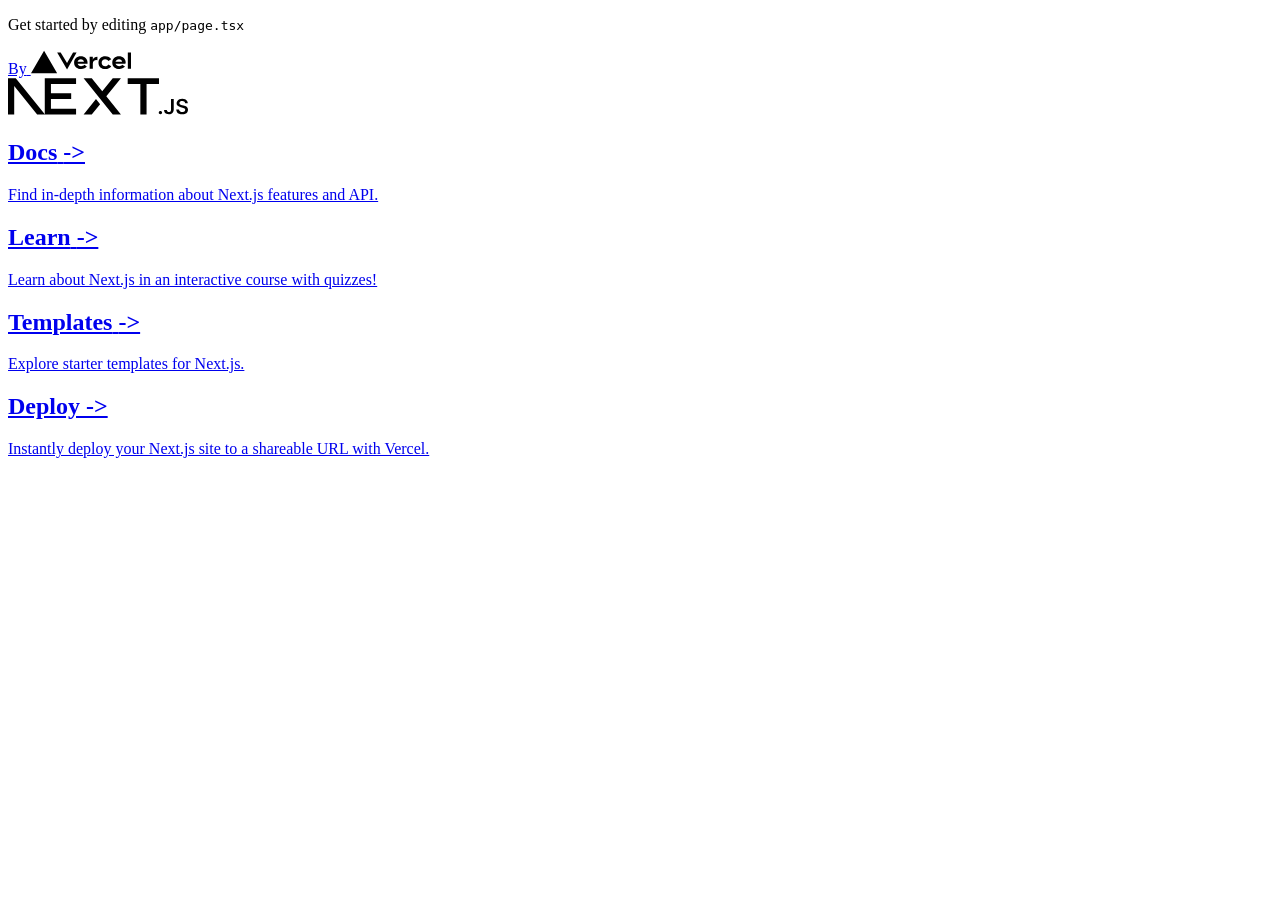
<file: index.html>
<!DOCTYPE html><html lang="en"><head><meta charSet="utf-8"/><meta name="viewport" content="width=device-width, initial-scale=1"/><link rel="preload" as="image" href="/vercel.svg" fetchPriority="high"/><link rel="preload" as="image" href="/next.svg" fetchPriority="high"/><link rel="preload" as="script" fetchPriority="low" href="/_next/static/chunks/webpack-bf1a64d1eafd2816.js" crossorigin=""/><script src="/_next/static/chunks/fd9d1056-c7082c319cc53ced.js" async="" crossorigin=""></script><script src="/_next/static/chunks/69-e3dbb5f8498dce62.js" async="" crossorigin=""></script><script src="/_next/static/chunks/main-app-2062c8c408c344e3.js" async="" crossorigin=""></script><script src="/_next/static/chunks/749-ee24ea6cd9dfd86e.js" async=""></script><script src="/_next/static/chunks/app/page-64932d7a7d509038.js" async=""></script><title>Next.js</title><meta name="description" content="Generated by Next.js"/><link rel="icon" href="/favicon.ico" type="image/x-icon" sizes="16x16"/><script src="/_next/static/chunks/polyfills-c67a75d1b6f99dc8.js" crossorigin="" noModule=""></script></head><body><main class="flex min-h-screen flex-col items-center justify-between p-24"><div class="z-10 max-w-5xl w-full items-center justify-between font-mono text-sm lg:flex"><p class="fixed left-0 top-0 flex w-full justify-center border-b border-gray-300 bg-gradient-to-b from-zinc-200 pb-6 pt-8 backdrop-blur-2xl dark:border-neutral-800 dark:bg-zinc-800/30 dark:from-inherit lg:static lg:w-auto  lg:rounded-xl lg:border lg:bg-gray-200 lg:p-4 lg:dark:bg-zinc-800/30">Get started by editing <code class="font-mono font-bold">app/page.tsx</code></p><div class="fixed bottom-0 left-0 flex h-48 w-full items-end justify-center bg-gradient-to-t from-white via-white dark:from-black dark:via-black lg:static lg:h-auto lg:w-auto lg:bg-none"><a class="pointer-events-none flex place-items-center gap-2 p-8 lg:pointer-events-auto lg:p-0" href="https://vercel.com?utm_source=create-next-app&amp;utm_medium=appdir-template&amp;utm_campaign=create-next-app" target="_blank" rel="noopener noreferrer">By<!-- --> <img alt="Vercel Logo" fetchPriority="high" width="100" height="24" decoding="async" data-nimg="1" class="dark:invert" style="color:transparent" src="/vercel.svg"/></a></div></div><div class="relative flex place-items-center before:absolute before:h-[300px] before:w-full sm:before:w-[480px] before:-translate-x-1/2 before:rounded-full before:bg-gradient-radial before:from-white before:to-transparent before:blur-2xl before:content-[&#x27;&#x27;] after:absolute after:-z-20 after:h-[180px] after:w-full sm:after:w-[240px] after:translate-x-1/3 after:bg-gradient-conic after:from-sky-200 after:via-blue-200 after:blur-2xl after:content-[&#x27;&#x27;] before:dark:bg-gradient-to-br before:dark:from-transparent before:dark:to-blue-700 before:dark:opacity-10 after:dark:from-sky-900 after:dark:via-[#0141ff] after:dark:opacity-40 before:lg:h-[360px] z-[-1]"><img alt="Next.js Logo" fetchPriority="high" width="180" height="37" decoding="async" data-nimg="1" class="relative dark:drop-shadow-[0_0_0.3rem_#ffffff70] dark:invert" style="color:transparent" src="/next.svg"/></div><div class="mb-32 grid text-center lg:max-w-5xl lg:w-full lg:mb-0 lg:grid-cols-4 lg:text-left"><a href="https://nextjs.org/docs?utm_source=create-next-app&amp;utm_medium=appdir-template&amp;utm_campaign=create-next-app" class="group rounded-lg border border-transparent px-5 py-4 transition-colors hover:border-gray-300 hover:bg-gray-100 hover:dark:border-neutral-700 hover:dark:bg-neutral-800/30" target="_blank" rel="noopener noreferrer"><h2 class="mb-3 text-2xl font-semibold">Docs<!-- --> <span class="inline-block transition-transform group-hover:translate-x-1 motion-reduce:transform-none">-&gt;</span></h2><p class="m-0 max-w-[30ch] text-sm opacity-50">Find in-depth information about Next.js features and API.</p></a><a href="https://nextjs.org/learn?utm_source=create-next-app&amp;utm_medium=appdir-template-tw&amp;utm_campaign=create-next-app" class="group rounded-lg border border-transparent px-5 py-4 transition-colors hover:border-gray-300 hover:bg-gray-100 hover:dark:border-neutral-700 hover:dark:bg-neutral-800/30" target="_blank" rel="noopener noreferrer"><h2 class="mb-3 text-2xl font-semibold">Learn<!-- --> <span class="inline-block transition-transform group-hover:translate-x-1 motion-reduce:transform-none">-&gt;</span></h2><p class="m-0 max-w-[30ch] text-sm opacity-50">Learn about Next.js in an interactive course with quizzes!</p></a><a href="https://vercel.com/templates?framework=next.js&amp;utm_source=create-next-app&amp;utm_medium=appdir-template&amp;utm_campaign=create-next-app" class="group rounded-lg border border-transparent px-5 py-4 transition-colors hover:border-gray-300 hover:bg-gray-100 hover:dark:border-neutral-700 hover:dark:bg-neutral-800/30" target="_blank" rel="noopener noreferrer"><h2 class="mb-3 text-2xl font-semibold">Templates<!-- --> <span class="inline-block transition-transform group-hover:translate-x-1 motion-reduce:transform-none">-&gt;</span></h2><p class="m-0 max-w-[30ch] text-sm opacity-50">Explore starter templates for Next.js.</p></a><a href="https://vercel.com/new?utm_source=create-next-app&amp;utm_medium=appdir-template&amp;utm_campaign=create-next-app" class="group rounded-lg border border-transparent px-5 py-4 transition-colors hover:border-gray-300 hover:bg-gray-100 hover:dark:border-neutral-700 hover:dark:bg-neutral-800/30" target="_blank" rel="noopener noreferrer"><h2 class="mb-3 text-2xl font-semibold">Deploy<!-- --> <span class="inline-block transition-transform group-hover:translate-x-1 motion-reduce:transform-none">-&gt;</span></h2><p class="m-0 max-w-[30ch] text-sm opacity-50 text-balance">Instantly deploy your Next.js site to a shareable URL with Vercel.</p></a></div></main><script src="/_next/static/chunks/webpack-bf1a64d1eafd2816.js" crossorigin="" async=""></script><script>(self.__next_f=self.__next_f||[]).push([0]);self.__next_f.push([2,null])</script><script>self.__next_f.push([1,"0:\"$L1\"\n"])</script><script>self.__next_f.push([1,"2:I[7690,[],\"\"]\n4:I[1749,[\"749\",\"static/chunks/749-ee24ea6cd9dfd86e.js\",\"931\",\"static/chunks/app/page-64932d7a7d509038.js\"],\"Image\"]\n5:I[5613,[],\"\"]\n6:I[1778,[],\"\"]\n8:I[8955,[],\"\"]\n9:[]\n"])</script><script>self.__next_f.push([1,"1:[null,[\"$\",\"$L2\",null,{\"buildId\":\"NwkXLdTMvFC-3wIGkDQNH\",\"assetPrefix\":\"\",\"initialCanonicalUrl\":\"/\",\"initialTree\":[\"\",{\"children\":[\"__PAGE__\",{}]},\"$undefined\",\"$undefined\",true],\"initialSeedData\":[\"\",{\"children\":[\"__PAGE__\",{},[\"$L3\",[\"$\",\"main\",null,{\"className\":\"flex min-h-screen flex-col items-center justify-between p-24\",\"children\":[[\"$\",\"div\",null,{\"className\":\"z-10 max-w-5xl w-full items-center justify-between font-mono text-sm lg:flex\",\"children\":[[\"$\",\"p\",null,{\"className\":\"fixed left-0 top-0 flex w-full justify-center border-b border-gray-300 bg-gradient-to-b from-zinc-200 pb-6 pt-8 backdrop-blur-2xl dark:border-neutral-800 dark:bg-zinc-800/30 dark:from-inherit lg:static lg:w-auto  lg:rounded-xl lg:border lg:bg-gray-200 lg:p-4 lg:dark:bg-zinc-800/30\",\"children\":[\"Get started by editing \",[\"$\",\"code\",null,{\"className\":\"font-mono font-bold\",\"children\":\"app/page.tsx\"}]]}],[\"$\",\"div\",null,{\"className\":\"fixed bottom-0 left-0 flex h-48 w-full items-end justify-center bg-gradient-to-t from-white via-white dark:from-black dark:via-black lg:static lg:h-auto lg:w-auto lg:bg-none\",\"children\":[\"$\",\"a\",null,{\"className\":\"pointer-events-none flex place-items-center gap-2 p-8 lg:pointer-events-auto lg:p-0\",\"href\":\"https://vercel.com?utm_source=create-next-app\u0026utm_medium=appdir-template\u0026utm_campaign=create-next-app\",\"target\":\"_blank\",\"rel\":\"noopener noreferrer\",\"children\":[\"By\",\" \",[\"$\",\"$L4\",null,{\"src\":\"/vercel.svg\",\"alt\":\"Vercel Logo\",\"className\":\"dark:invert\",\"width\":100,\"height\":24,\"priority\":true}]]}]}]]}],[\"$\",\"div\",null,{\"className\":\"relative flex place-items-center before:absolute before:h-[300px] before:w-full sm:before:w-[480px] before:-translate-x-1/2 before:rounded-full before:bg-gradient-radial before:from-white before:to-transparent before:blur-2xl before:content-[''] after:absolute after:-z-20 after:h-[180px] after:w-full sm:after:w-[240px] after:translate-x-1/3 after:bg-gradient-conic after:from-sky-200 after:via-blue-200 after:blur-2xl after:content-[''] before:dark:bg-gradient-to-br before:dark:from-transparent before:dark:to-blue-700 before:dark:opacity-10 after:dark:from-sky-900 after:dark:via-[#0141ff] after:dark:opacity-40 before:lg:h-[360px] z-[-1]\",\"children\":[\"$\",\"$L4\",null,{\"className\":\"relative dark:drop-shadow-[0_0_0.3rem_#ffffff70] dark:invert\",\"src\":\"/next.svg\",\"alt\":\"Next.js Logo\",\"width\":180,\"height\":37,\"priority\":true}]}],[\"$\",\"div\",null,{\"className\":\"mb-32 grid text-center lg:max-w-5xl lg:w-full lg:mb-0 lg:grid-cols-4 lg:text-left\",\"children\":[[\"$\",\"a\",null,{\"href\":\"https://nextjs.org/docs?utm_source=create-next-app\u0026utm_medium=appdir-template\u0026utm_campaign=create-next-app\",\"className\":\"group rounded-lg border border-transparent px-5 py-4 transition-colors hover:border-gray-300 hover:bg-gray-100 hover:dark:border-neutral-700 hover:dark:bg-neutral-800/30\",\"target\":\"_blank\",\"rel\":\"noopener noreferrer\",\"children\":[[\"$\",\"h2\",null,{\"className\":\"mb-3 text-2xl font-semibold\",\"children\":[\"Docs\",\" \",[\"$\",\"span\",null,{\"className\":\"inline-block transition-transform group-hover:translate-x-1 motion-reduce:transform-none\",\"children\":\"-\u003e\"}]]}],[\"$\",\"p\",null,{\"className\":\"m-0 max-w-[30ch] text-sm opacity-50\",\"children\":\"Find in-depth information about Next.js features and API.\"}]]}],[\"$\",\"a\",null,{\"href\":\"https://nextjs.org/learn?utm_source=create-next-app\u0026utm_medium=appdir-template-tw\u0026utm_campaign=create-next-app\",\"className\":\"group rounded-lg border border-transparent px-5 py-4 transition-colors hover:border-gray-300 hover:bg-gray-100 hover:dark:border-neutral-700 hover:dark:bg-neutral-800/30\",\"target\":\"_blank\",\"rel\":\"noopener noreferrer\",\"children\":[[\"$\",\"h2\",null,{\"className\":\"mb-3 text-2xl font-semibold\",\"children\":[\"Learn\",\" \",[\"$\",\"span\",null,{\"className\":\"inline-block transition-transform group-hover:translate-x-1 motion-reduce:transform-none\",\"children\":\"-\u003e\"}]]}],[\"$\",\"p\",null,{\"className\":\"m-0 max-w-[30ch] text-sm opacity-50\",\"children\":\"Learn about Next.js in an interactive course with quizzes!\"}]]}],[\"$\",\"a\",null,{\"href\":\"https://vercel.com/templates?framework=next.js\u0026utm_source=create-next-app\u0026utm_medium=appdir-template\u0026utm_campaign=create-next-app\",\"className\":\"group rounded-lg border border-transparent px-5 py-4 transition-colors hover:border-gray-300 hover:bg-gray-100 hover:dark:border-neutral-700 hover:dark:bg-neutral-800/30\",\"target\":\"_blank\",\"rel\":\"noopener noreferrer\",\"children\":[[\"$\",\"h2\",null,{\"className\":\"mb-3 text-2xl font-semibold\",\"children\":[\"Templates\",\" \",[\"$\",\"span\",null,{\"className\":\"inline-block transition-transform group-hover:translate-x-1 motion-reduce:transform-none\",\"children\":\"-\u003e\"}]]}],[\"$\",\"p\",null,{\"className\":\"m-0 max-w-[30ch] text-sm opacity-50\",\"children\":\"Explore starter templates for Next.js.\"}]]}],[\"$\",\"a\",null,{\"href\":\"https://vercel.com/new?utm_source=create-next-app\u0026utm_medium=appdir-template\u0026utm_campaign=create-next-app\",\"className\":\"group rounded-lg border border-transparent px-5 py-4 transition-colors hover:border-gray-300 hover:bg-gray-100 hover:dark:border-neutral-700 hover:dark:bg-neutral-800/30\",\"target\":\"_blank\",\"rel\":\"noopener noreferrer\",\"children\":[[\"$\",\"h2\",null,{\"className\":\"mb-3 text-2xl font-semibold\",\"children\":[\"Deploy\",\" \",[\"$\",\"span\",null,{\"className\":\"inline-block transition-transform group-hover:translate-x-1 motion-reduce:transform-none\",\"children\":\"-\u003e\"}]]}],[\"$\",\"p\",null,{\"className\":\"m-0 max-w-[30ch] text-sm opacity-50 text-balance\",\"children\":\"Instantly deploy your Next.js site to a shareable URL with Vercel.\"}]]}]]}]]}],null]]},[null,[\"$\",\"html\",null,{\"lang\":\"en\",\"children\":[\"$\",\"body\",null,{\"children\":[\"$\",\"$L5\",null,{\"parallelRouterKey\":\"children\",\"segmentPath\":[\"children\"],\"loading\":\"$undefined\",\"loadingStyles\":\"$undefined\",\"loadingScripts\":\"$undefined\",\"hasLoading\":false,\"error\":\"$undefined\",\"errorStyles\":\"$undefined\",\"errorScripts\":\"$undefined\",\"template\":[\"$\",\"$L6\",null,{}],\"templateStyles\":\"$undefined\",\"templateScripts\":\"$undefined\",\"notFound\":[[\"$\",\"title\",null,{\"children\":\"404: This page could not be found.\"}],[\"$\",\"div\",null,{\"style\":{\"fontFamily\":\"system-ui,\\\"Segoe UI\\\",Roboto,Helvetica,Arial,sans-serif,\\\"Apple Color Emoji\\\",\\\"Segoe UI Emoji\\\"\",\"height\":\"100vh\",\"textAlign\":\"center\",\"display\":\"flex\",\"flexDirection\":\"column\",\"alignItems\":\"center\",\"justifyContent\":\"center\"},\"children\":[\"$\",\"div\",null,{\"children\":[[\"$\",\"style\",null,{\"dangerouslySetInnerHTML\":{\"__html\":\"body{color:#000;background:#fff;margin:0}.next-error-h1{border-right:1px solid rgba(0,0,0,.3)}@media (prefers-color-scheme:dark){body{color:#fff;background:#000}.next-error-h1{border-right:1px solid rgba(255,255,255,.3)}}\"}}],[\"$\",\"h1\",null,{\"className\":\"next-error-h1\",\"style\":{\"display\":\"inline-block\",\"margin\":\"0 20px 0 0\",\"padding\":\"0 23px 0 0\",\"fontSize\":24,\"fontWeight\":500,\"verticalAlign\":\"top\",\"lineHeight\":\"49px\"},\"children\":\"404\"}],[\"$\",\"div\",null,{\"style\":{\"display\":\"inline-block\"},\"children\":[\"$\",\"h2\",null,{\"style\":{\"fontSize\":14,\"fontWeight\":400,\"lineHeight\":\"49px\",\"margin\":0},\"children\":\"This page could not be found.\"}]}]]}]}]],\"notFoundStyles\":[],\"styles\":null}]}]}],null]],\"initialHead\":[false,\"$L7\"],\"globalErrorComponent\":\"$8\",\"missingSlots\":\"$W9\"}]]\n"])</script><script>self.__next_f.push([1,"7:[[\"$\",\"meta\",\"0\",{\"name\":\"viewport\",\"content\":\"width=device-width, initial-scale=1\"}],[\"$\",\"meta\",\"1\",{\"charSet\":\"utf-8\"}],[\"$\",\"title\",\"2\",{\"children\":\"Next.js\"}],[\"$\",\"meta\",\"3\",{\"name\":\"description\",\"content\":\"Generated by Next.js\"}],[\"$\",\"link\",\"4\",{\"rel\":\"icon\",\"href\":\"/favicon.ico\",\"type\":\"image/x-icon\",\"sizes\":\"16x16\"}]]\n3:null\n"])</script><script>self.__next_f.push([1,""])</script></body></html>
</file>
